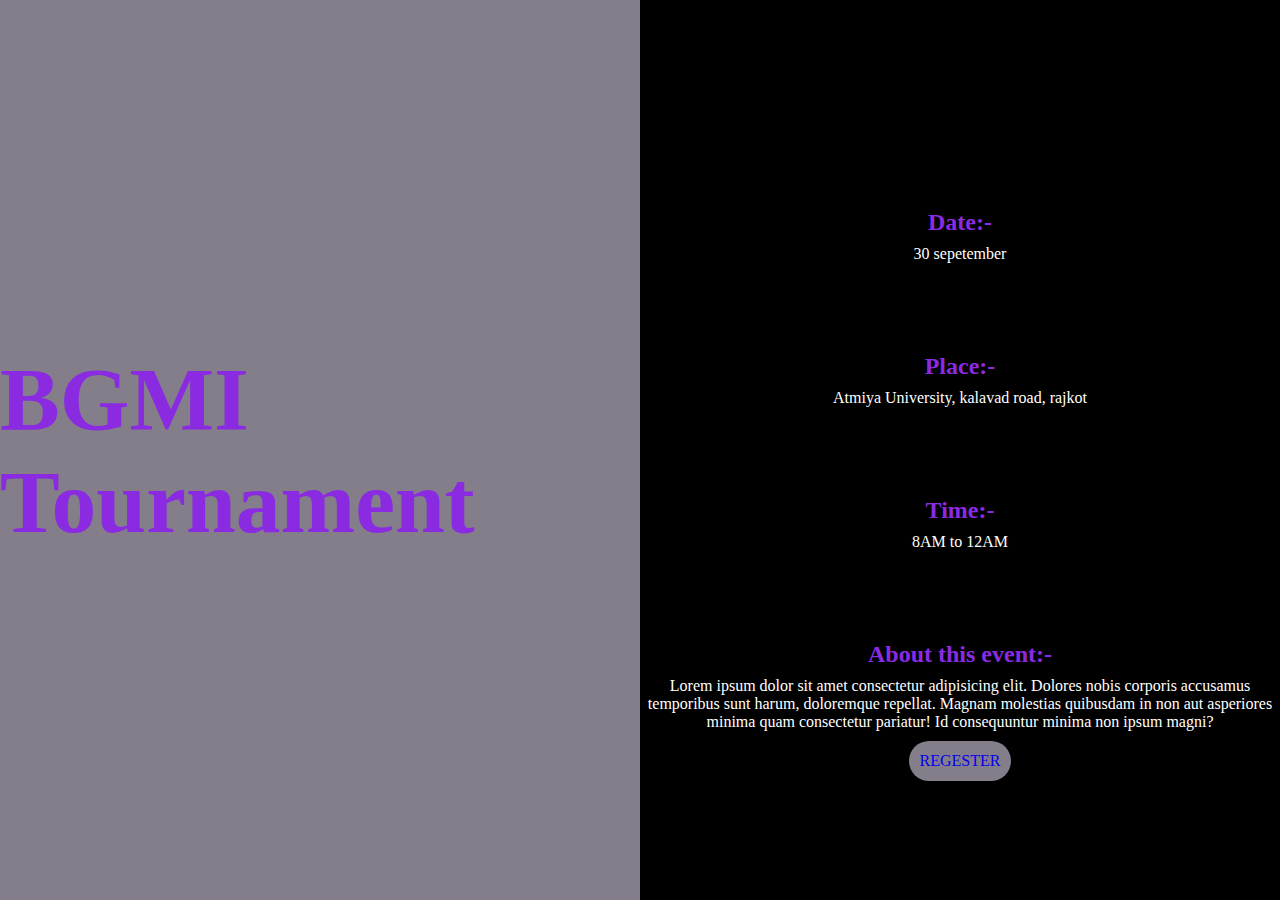
<file: bgmi.html>
<!DOCTYPE html>
<html lang="en">

<head>
    <meta charset="UTF-8">
    <meta name="viewport" content="width=device-width, initial-scale=1.0">
    <title>Document</title>
    <link rel="stylesheet" href="hackathon.css">
</head>

<body>
    <div class="bodyy">
        <div class="main">
            <h1 class="heading"><span>B</span>GMI Tournament</h1>
        </div>
        <div class="main2">
            <h2>Date:-</h2>
            <p>30 sepetember</p>
            <h2>Place:-</h2>
            <p>Atmiya University, kalavad road, rajkot</p>
            <h2>Time:-</h2>
            <p>8AM to 12AM</p>
            <h2>About this event:-</h2>
            <p>Lorem ipsum dolor sit amet consectetur adipisicing elit. Dolores nobis corporis accusamus temporibus sunt
                harum, doloremque repellat. Magnam molestias quibusdam in non aut asperiores minima quam consectetur
                pariatur! Id consequuntur minima non ipsum magni?</p>
            <a href="regester.html">REGESTER</a>
        </div>
    </div>    
</body>

</html>
</file>
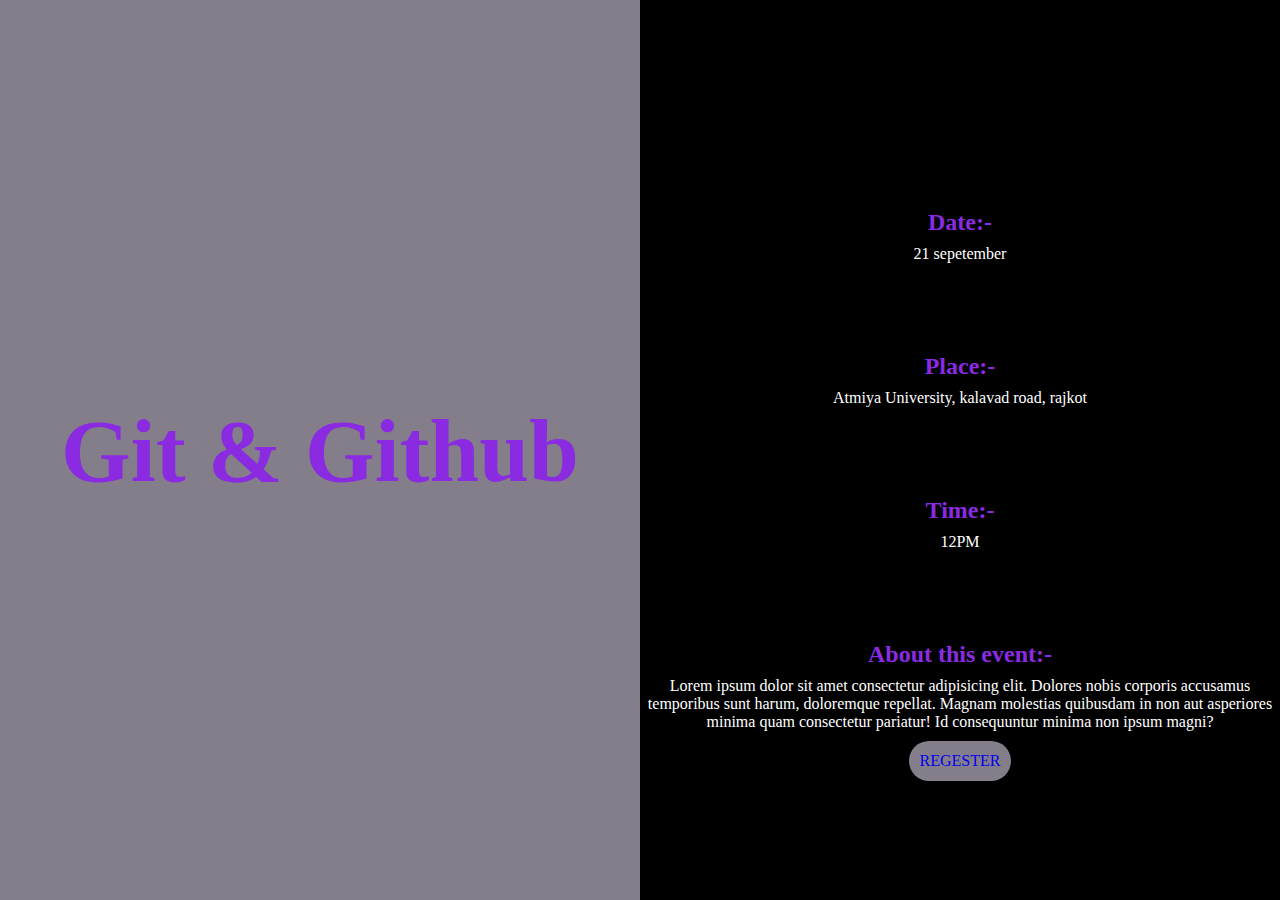
<file: git.html>
<!DOCTYPE html>
<html lang="en">

<head>
    <meta charset="UTF-8">
    <meta name="viewport" content="width=device-width, initial-scale=1.0">
    <title>Document</title>
    <link rel="stylesheet" href="git.css">
</head>

<body>
    <div class="bodyy">
        <div class="main">
            <h1 class="heading"><span>G</span>it & Github</h1>
        </div>
        <div class="main2">
            <h2>Date:-</h2>
            <p>21 sepetember</p>
            <h2>Place:-</h2>
            <p>Atmiya University, kalavad road, rajkot</p>
            <h2>Time:-</h2>
            <p>12PM</p>
            <h2>About this event:-</h2>
            <p>Lorem ipsum dolor sit amet consectetur adipisicing elit. Dolores nobis corporis accusamus temporibus sunt
                harum, doloremque repellat. Magnam molestias quibusdam in non aut asperiores minima quam consectetur
                pariatur! Id consequuntur minima non ipsum magni?</p>
            <a href="regester.html">REGESTER</a>
        </div>
    </div>    
</body>

</html>
</file>
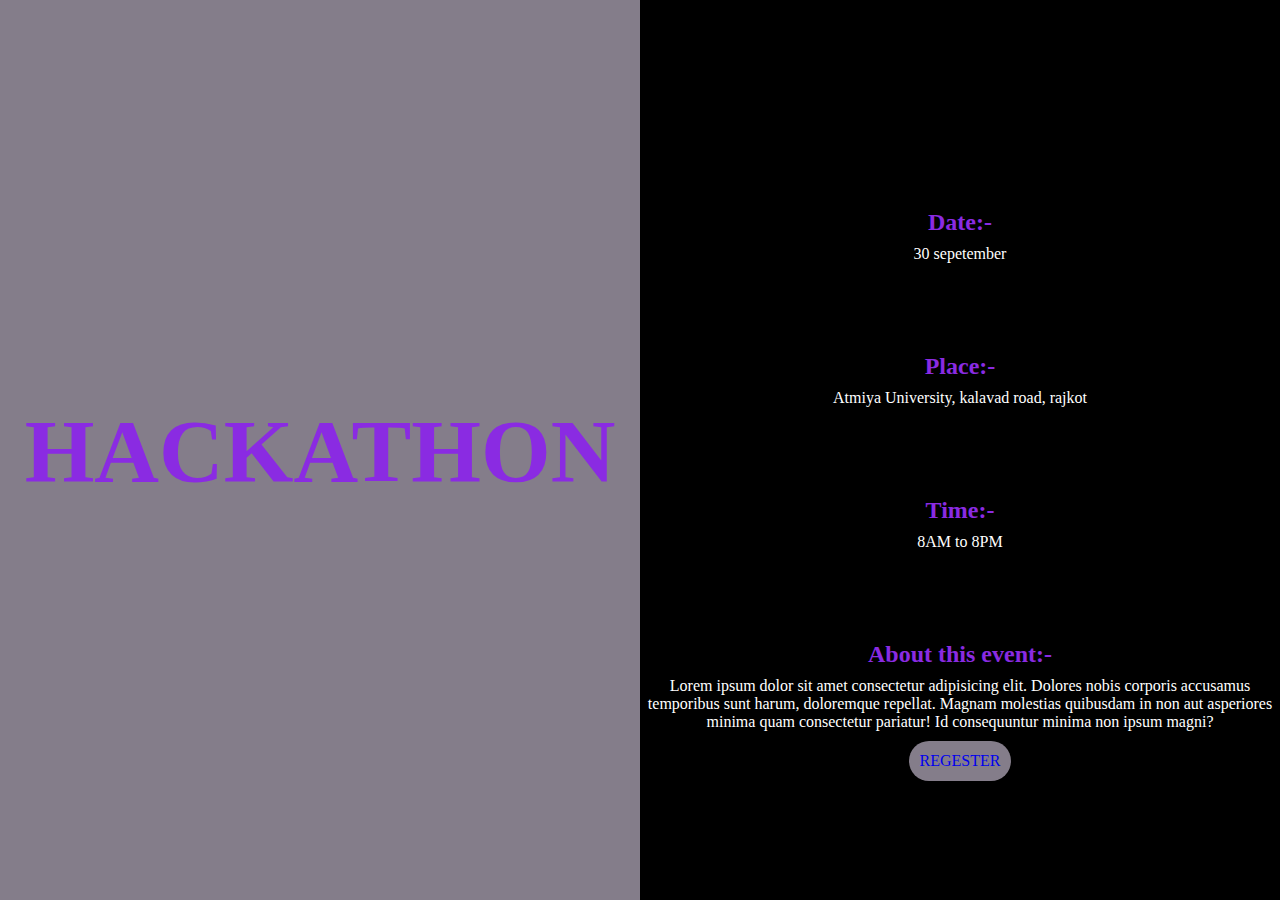
<file: hackathon.html>
<!DOCTYPE html>
<html lang="en">

<head>
    <meta charset="UTF-8">
    <meta name="viewport" content="width=device-width, initial-scale=1.0">
    <title>Document</title>
    <link rel="stylesheet" href="hackathon.css">
</head>

<body>
    <div class="bodyy">
        <div class="main">
            <h1 class="heading"><span>H</span>ACKATHON</h1>
        </div>
        <div class="main2">
            <h2>Date:-</h2>
            <p>30 sepetember</p>
            <h2>Place:-</h2>
            <p>Atmiya University, kalavad road, rajkot</p>
            <h2>Time:-</h2>
            <p>8AM to 8PM</p>
            <h2>About this event:-</h2>
            <p>Lorem ipsum dolor sit amet consectetur adipisicing elit. Dolores nobis corporis accusamus temporibus sunt
                harum, doloremque repellat. Magnam molestias quibusdam in non aut asperiores minima quam consectetur
                pariatur! Id consequuntur minima non ipsum magni?</p>
            <a href="regester.html">REGESTER</a>
        </div>
    </div>    
</body>

</html>
</file>
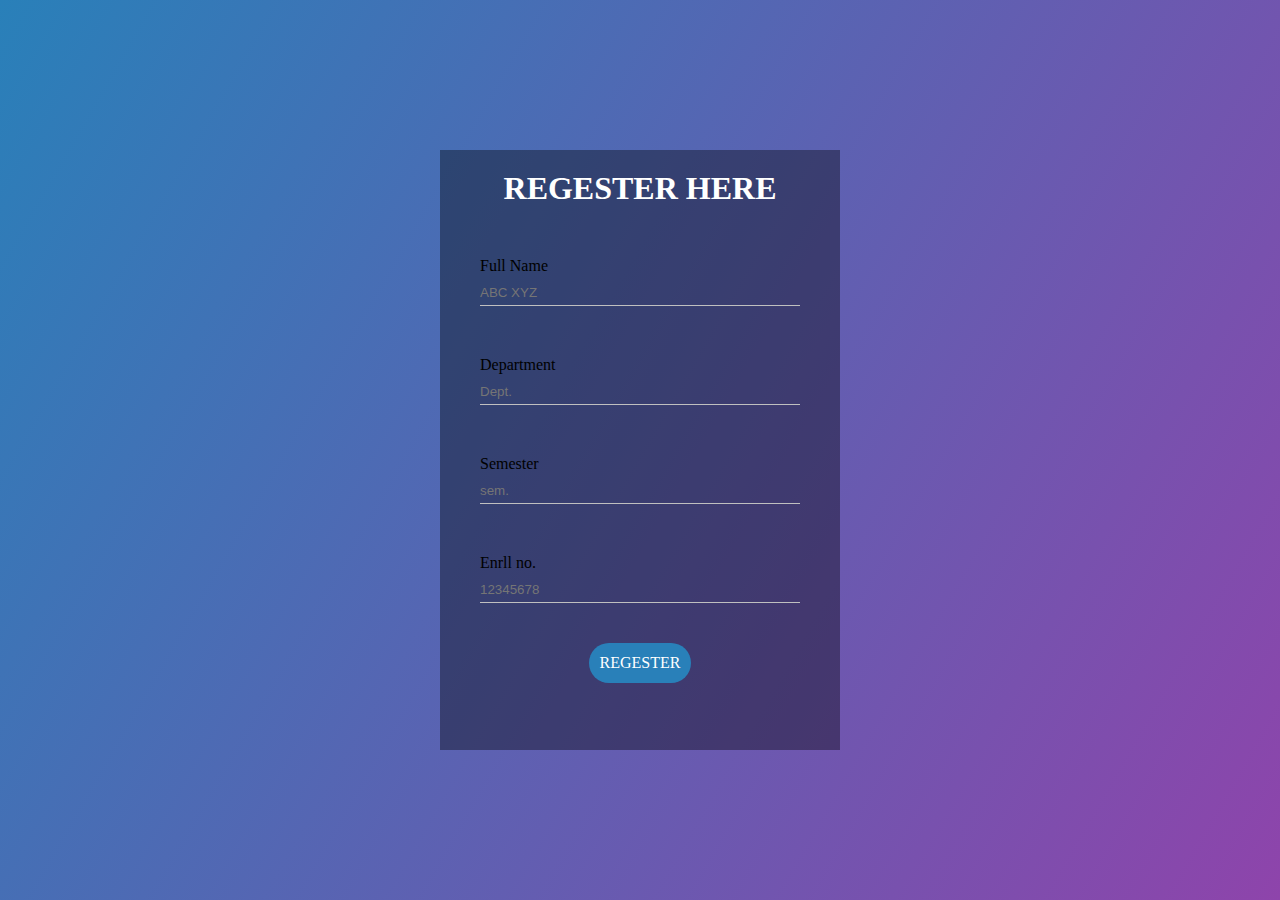
<file: regester.html>
<!DOCTYPE html>
<html lang="en">
<head>
    <meta charset="UTF-8">
    <meta name="viewport" content="width=device-width, initial-scale=1.0">
    <title>Document</title>
    <link rel="stylesheet" href="regester.css">
</head>
<body>
    <div class="main">
        <div>
            <form action="action.html">
                <h1>REGESTER HERE</h1>
                <label for="username">Full Name</label>
                <input type="text" name="username" placeholder="ABC XYZ" required>
                <label for="username">Department</label>
                <input type="text" name="username" placeholder="Dept." required>
                
                <label for="username">Semester</label>
                <input type="text" name="username" placeholder="sem." required>

                <label for="username">Enrll no.</label>
                <input type="text" name="username" placeholder="12345678" required>
                <a href="sucessful.html">REGESTER</a>
            </form>
        </div>
    </div>
</body>
</html>
</file>
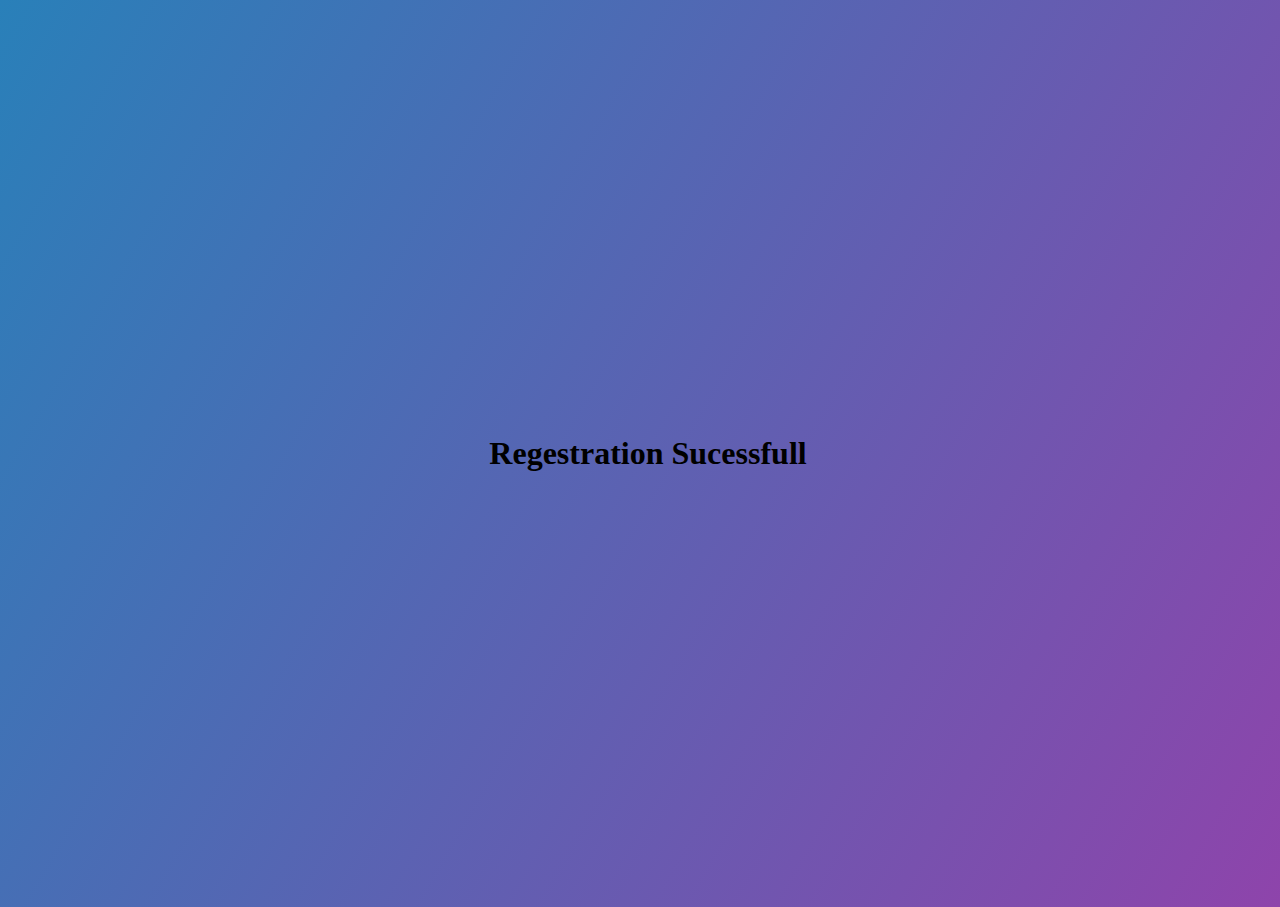
<file: sucessful.html>
<!DOCTYPE html>
<html lang="en">
<head>
    <meta charset="UTF-8">
    <meta name="viewport" content="width=device-width, initial-scale=1.0">
    <title>Document</title>

    <style>
        body{
            height: 99vh;
            width: 100vw;
            background: linear-gradient(120deg,#2980b9,#8e44ab);
            display: flex;
            align-items: center;
            justify-content: center;
        }
    </style>
</head>
<body>
    <h1>Regestration Sucessfull</h1>
</body>
</html>
</file>
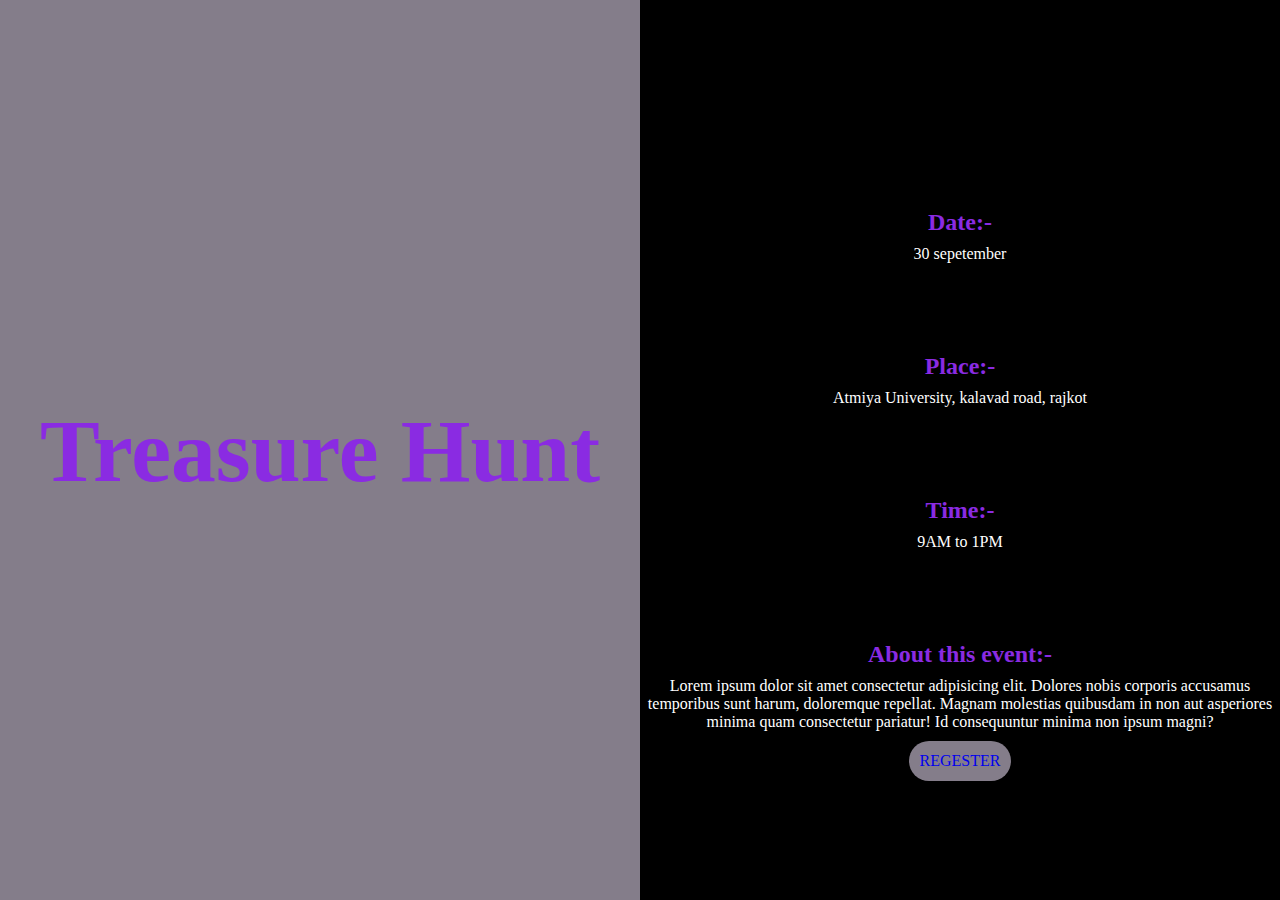
<file: th.html>
<!DOCTYPE html>
<html lang="en">

<head>
    <meta charset="UTF-8">
    <meta name="viewport" content="width=device-width, initial-scale=1.0">
    <title>Document</title>
    <link rel="stylesheet" href="th.css">
</head>

<body>
    <div class="bodyy">
        <div class="main">
            <h1 class="heading"><span>T</span>reasure Hunt</h1>
        </div>
        <div class="main2">
            <h2>Date:-</h2>
            <p>30 sepetember</p>
            <h2>Place:-</h2>
            <p>Atmiya University, kalavad road, rajkot</p>
            <h2>Time:-</h2>
            <p>9AM to 1PM</p>
            <h2>About this event:-</h2>
            <p>Lorem ipsum dolor sit amet consectetur adipisicing elit. Dolores nobis corporis accusamus temporibus sunt
                harum, doloremque repellat. Magnam molestias quibusdam in non aut asperiores minima quam consectetur
                pariatur! Id consequuntur minima non ipsum magni?</p>
            <a href="regester.html">REGESTER</a>
        </div>
    </div>    
</body>

</html>
</file>
<file: hackathon.css>
*{
    margin: 0;
    padding: 0;
    box-sizing: border-box;
}
.bodyy{
    display: flex;
    align-items: center;
    height: 100vh;
    width: 100vw;
}

.heading{
    
    font-size: 7vw;
}
p{
    text-align: center;
}

.main{
    width: 50%;
    height: 100%;
    color: blueviolet;
    background-color: rgb(132, 125, 138);
    align-items: center;
    display: flex;
    align-items: center;
    justify-content: center;

}

.main2{
    background-color: black;
    color: white;
    display: flex;
    flex-direction: column;
    width: 50%;
    height: 100%;
    justify-content: center;
    align-items: center;
}

.main2 h2{
    margin-top: 10vh;
    margin-bottom: 1vh;
    color: blueviolet;
}
.main2 a{
    padding: 10px;
    border-radius: 50px;
    border: 1.5px solid transparent;
    text-decoration: none;
    margin-top: 10px;
    background-color: rgb(132, 125, 138);
}

.main2 a:hover{
    background-color: white;
    color: black;
}

@media (max-width:1000px) {
    .bodyy{
        flex-direction: column;
    }
    .main{
        width: 100%;
        height: 10vh;
    }

    .main2{
        width: 100%;
        justify-content: flex-start;
    }
    
}
</file>
<file: git.css>
*{
    margin: 0;
    padding: 0;
    box-sizing: border-box;
}
.bodyy{
    display: flex;
    align-items: center;
    height: 100vh;
    width: 100vw;
}

.heading{
    
    font-size: 7vw;
}
p{
    text-align: center;
}

.main{
    width: 50%;
    height: 100%;
    color: blueviolet;
    background-color: rgb(132, 125, 138);
    align-items: center;
    display: flex;
    align-items: center;
    justify-content: center;

}

.main2{
    background-color: black;
    color: white;
    display: flex;
    flex-direction: column;
    width: 50%;
    height: 100%;
    justify-content: center;
    align-items: center;
}

.main2 h2{
    margin-top: 10vh;
    margin-bottom: 1vh;
    color: blueviolet;
}
.main2 a{
    padding: 10px;
    border-radius: 50px;
    border: 1.5px solid transparent;
    text-decoration: none;
    margin-top: 10px;
    background-color: rgb(132, 125, 138);
}

.main2 a:hover{
    background-color: white;
    color: black;
}

@media (max-width:1000px) {
    .bodyy{
        flex-direction: column;
    }
    .main{
        width: 100%;
        height: 10vh;
    }

    .main2{
        width: 100%;
        justify-content: flex-start;
    }
    
}
</file>
<file: regester.css>
*{
    margin: 0;
    padding: 0;
    box-sizing: border-box;
}

.main{
    background: linear-gradient(120deg,#2980b9,#8e44ab);
    height: 100vh;
    width: 100vw;
    display: flex;
    align-items: center;
    justify-content: center;
}

.main div{
    height: 600px;
    width: 400px;
    background-color: rgba(0, 0, 0, 0.37);
}

.main div input{
    border: 0px;
    background: transparent;
    outline: 0px;
    padding: 10px;
    padding-left: 0px;
    padding-bottom: 5px;
    width: 80%;
    border-bottom: 1px solid silver;
}

.main div form{
    height: 100%;
    width: 100%;
    display: flex;
    flex-direction: column;
    align-items: center;
}

.main div form h1{
    color: white;
    margin-top: 20px;
}

.main div form label{
    align-self: flex-start;
    margin-left: 10%;
    margin-top: 50px;
}


.main div form a{
    padding: 10px;
    border: 1.5px solid transparent;
    border-radius: 50px;
    margin-top: 40px;
    /* background:linear-gradient(100deg,#2980b9,#8e44ab) */
    background-color: #2980b9;
    text-decoration: none;
    color: white;
}

@media (max-width:400px) {

    .main div{
    height: 600px;
    width: 300px;
}
}
</file>
<file: th.css>
*{
    margin: 0;
    padding: 0;
    box-sizing: border-box;
}
.bodyy{
    display: flex;
    align-items: center;
    height: 100vh;
    width: 100vw;
}

.heading{
    
    font-size: 7vw;
}
p{
    text-align: center;
}

.main{
    width: 50%;
    height: 100%;
    color: blueviolet;
    background-color: rgb(132, 125, 138);
    align-items: center;
    display: flex;
    align-items: center;
    justify-content: center;

}

.main2{
    background-color: black;
    color: white;
    display: flex;
    flex-direction: column;
    width: 50%;
    height: 100%;
    justify-content: center;
    align-items: center;
}

.main2 h2{
    margin-top: 10vh;
    margin-bottom: 1vh;
    color: blueviolet;
}
.main2 a{
    padding: 10px;
    border-radius: 50px;
    border: 1.5px solid transparent;
    text-decoration: none;
    margin-top: 10px;
    background-color: rgb(132, 125, 138);
}

.main2 a:hover{
    background-color: white;
    color: black;
}

@media (max-width:1000px) {
    .bodyy{
        flex-direction: column;
    }
    .main{
        width: 100%;
        height: 10vh;
    }

    .main2{
        width: 100%;
        justify-content: flex-start;
    }
    
}
</file>
